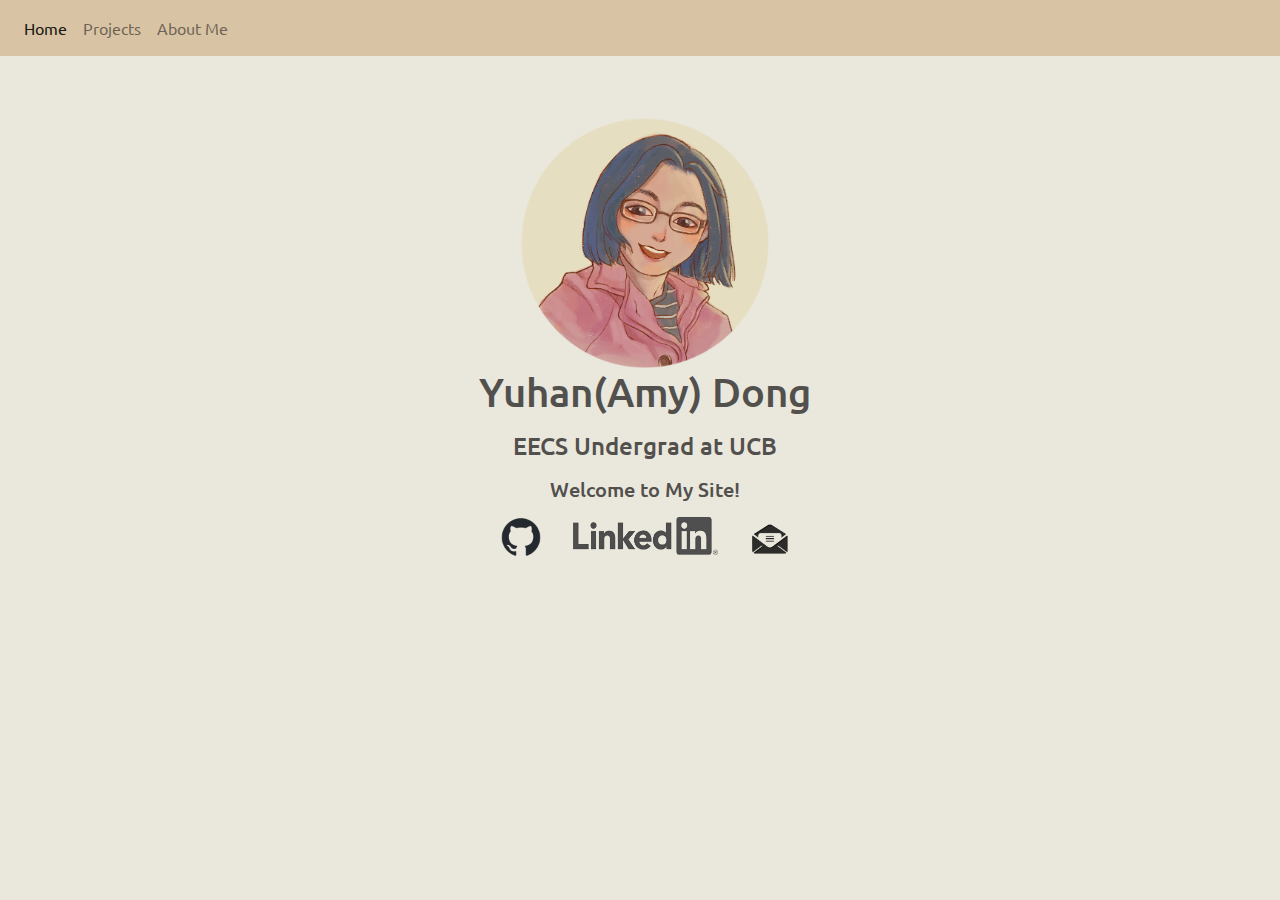
<file: index.html>
<!-- Used bootstrap to build personal website-->
<!doctype html>
<html lang="en">
  <head>
    <!-- Required meta tags -->
    <meta charset="utf-8">
    <meta name="viewport" content="width=device-width, initial-scale=1, shrink-to-fit=no">
    <link rel="stylesheet" href="style.css">
    <!-- Bootstrap CSS -->
    <link rel="stylesheet" href="https://cdn.jsdelivr.net/npm/bootstrap@4.3.1/dist/css/bootstrap.min.css" integrity="sha384-ggOyR0iXCbMQv3Xipma34MD+dH/1fQ784/j6cY/iJTQUOhcWr7x9JvoRxT2MZw1T" crossorigin="anonymous">
    <link rel="stylesheet" href="https://fonts.googleapis.com/css?family=Handlee|Ubuntu">
    <!-- Optional JavaScript -->
    <!-- jQuery first, then Popper.js, then Bootstrap JS -->
    <script src="https://code.jquery.com/jquery-3.3.1.slim.min.js" integrity="sha384-q8i/X+965DzO0rT7abK41JStQIAqVgRVzpbzo5smXKp4YfRvH+8abtTE1Pi6jizo" crossorigin="anonymous"></script>
    <script src="https://cdn.jsdelivr.net/npm/popper.js@1.14.7/dist/umd/popper.min.js" integrity="sha384-UO2eT0CpHqdSJQ6hJty5KVphtPhzWj9WO1clHTMGa3JDZwrnQq4sF86dIHNDz0W1" crossorigin="anonymous"></script>
    <script src="https://cdn.jsdelivr.net/npm/bootstrap@4.3.1/dist/js/bootstrap.min.js" integrity="sha384-JjSmVgyd0p3pXB1rRibZUAYoIIy6OrQ6VrjIEaFf/nJGzIxFDsf4x0xIM+B07jRM" crossorigin="anonymous"></script> 
    <style>
      body {
        font-family: "Ubuntu", sans-serif;
        color: "#8E8D8A"
      }
    </style>
</head>
<body style = "background-color: #EAE7DC; color: #52504d">
  <header>
    <nav class="navbar fixed-top navbar-expand-lg navbar-light" style = "background-color: #D8C3A5;">
      <button class="navbar-toggler" type="button" data-toggle="collapse" data-target="#navbarSupportedContent" aria-controls="navbarSupportedContent" aria-expanded="false" aria-label="Toggle navigation">
        <span class="navbar-toggler-icon"></span>
      </button>
      <div class="collapse navbar-collapse" id="navbarSupportedContent" style = "background-color: #D8C3A5;">
        <ul class="navbar-nav mr-auto">
          <li class="nav-item active">
            <a class="nav-link" href="#">Home <span class="sr-only">(current)</span></a>
          </li>
          <li class="nav-item">
            <a class="nav-link" href="project.html">Projects </a>
          </li>
          <li class="nav-item">
            <a class="nav-link" href="about.html">About Me</a>
          </li>
        </ul>
      </div>
    </nav>
  </header>
  <div class="paragraph p-5 text-center">
    <img class="px-3" src = "assets/PersonIcon.png" width=280vw height=250vh>
    <h1 class="mb-3">Yuhan(Amy) Dong</h1>
    <h4 class="mb-3">EECS Undergrad at UCB</h4>
    <h5 class="mb-3">Welcome to My Site!</h5>
    <div class="btn-group mx-auto">
      <a class="px-3" href="https://github.com/KCsama">
        <img src = "assets/github-mark.png" width=40vw height=40vh>
      </a>
      <a class="px-3" href="https://www.linkedin.com/in/amy-dong-804883239/">
        <img src = "assets/LI-Logo.png" width=145vw height=38vh>
      </a>      
      <a class="px-3" href="mailto:amydong0205@gmail.com">
        <img src = "assets/email.png" width=40vw height=40vh>
    </a></div>
  </div>
  <footer>
    <nav class="navbar fixed-bottom">
    </nav>
  </footer>
</body>


</html>
</file>
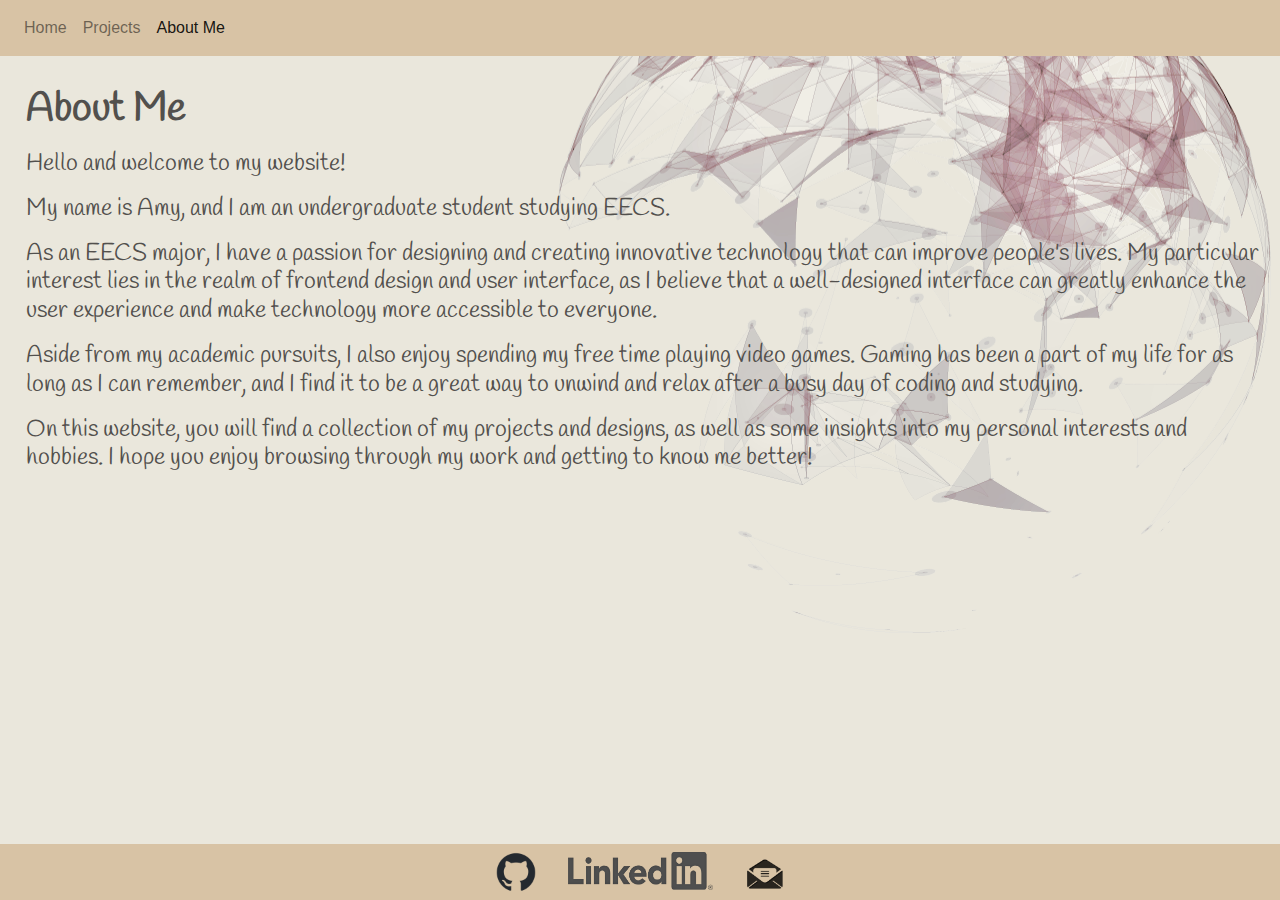
<file: about.html>
<!-- Used bootstrap to build personal website-->
<!doctype html>
<html lang="en">
  <head>
    <!-- Required meta tags -->
    <meta charset="utf-8">
    <meta name="viewport" content="width=device-width, initial-scale=1, shrink-to-fit=no">
    <link rel="stylesheet" href="style.css">
    <!-- Bootstrap CSS -->
    <link rel="stylesheet" href="https://cdn.jsdelivr.net/npm/bootstrap@4.3.1/dist/css/bootstrap.min.css" integrity="sha384-ggOyR0iXCbMQv3Xipma34MD+dH/1fQ784/j6cY/iJTQUOhcWr7x9JvoRxT2MZw1T" crossorigin="anonymous">
    <link rel="stylesheet" href="https://fonts.googleapis.com/css?family=Handlee|Ubuntu">
    <!-- Optional JavaScript -->
    <!-- jQuery first, then Popper.js, then Bootstrap JS -->
    <script src="https://code.jquery.com/jquery-3.3.1.slim.min.js" integrity="sha384-q8i/X+965DzO0rT7abK41JStQIAqVgRVzpbzo5smXKp4YfRvH+8abtTE1Pi6jizo" crossorigin="anonymous"></script>
    <script src="https://cdn.jsdelivr.net/npm/popper.js@1.14.7/dist/umd/popper.min.js" integrity="sha384-UO2eT0CpHqdSJQ6hJty5KVphtPhzWj9WO1clHTMGa3JDZwrnQq4sF86dIHNDz0W1" crossorigin="anonymous"></script>
    <script src="https://cdn.jsdelivr.net/npm/bootstrap@4.3.1/dist/js/bootstrap.min.js" integrity="sha384-JjSmVgyd0p3pXB1rRibZUAYoIIy6OrQ6VrjIEaFf/nJGzIxFDsf4x0xIM+B07jRM" crossorigin="anonymous"></script> 
</head>
<body style = "background-color: #EAE7DC;background-image: url(assets/earth.png); 
background-position: right; background-repeat: no-repeat">
  <header>
    <nav class="navbar navbar-expand-lg navbar-light fixed-top" style = "background-color: #D8C3A5;">
      <button class="navbar-toggler" type="button" data-toggle="collapse" data-target="#navbarSupportedContent" aria-controls="navbarSupportedContent" aria-expanded="false" aria-label="Toggle navigation">
        <span class="navbar-toggler-icon"></span>
      </button>
      <div class="collapse navbar-collapse" id="navbarSupportedContent" style = "background-color: #D8C3A5;">
        <ul class="navbar-nav mr-auto">
          <li class="nav-item ">
            <a class="nav-link" href="index.html">Home </a>
          </li>
          <li class="nav-item">
            <a class="nav-link" href="project.html">Projects</a>
          </li>
          <li class="nav-item active">
            <a class="nav-link" href="#">About Me <span class="sr-only">(current)</span></a>
          </li>
        </ul>
      </div>
    </nav>
  </header>
  <div class="paragraph px-3" style = "font-family: Handlee; color: #52504d;">
    <h1 class="mb-3 font-weight-bold pt-3">About Me</h1>
    <h4 class="mb-3">Hello and welcome to my website!</h4>
    <h4 class="mb-3">My name is Amy, and I am an undergraduate student studying EECS. </h4>
    <h4 class="mb-3">As an EECS major, I have a passion for designing and creating innovative technology that can improve people's lives. 
        My particular interest lies in the realm of frontend design and user interface, as I believe that a well-designed interface can 
        greatly enhance the user experience and make technology more accessible to everyone.</h4>
    <h4 class="mb-3">Aside from my academic pursuits, I also enjoy spending my free time playing video games. Gaming has been a part of 
        my life for as long as I can remember, and I find it to be a great way to unwind and relax after a busy day of coding and studying.</h4>
    <h4 class="mb-3">On this website, you will find a collection of my projects and designs, as well as some insights into my personal 
        interests and hobbies. I hope you enjoy browsing through my work and getting to know me better! </h4>
    <h4 class="mb-3"></h4>
  </div>
  <footer>
    <nav class="navbar fixed-bottom navbar-light" style = "background-color: #D8C3A5;">
      <div class="btn-group mx-auto">
      <a class="px-3" href="https://github.com/KCsama">
        <img src = "assets/github-mark.png" width=40vw height=40vh>
      </a>
      <a class="px-3" href="https://www.linkedin.com/in/amy-dong-804883239/">
        <img src = "assets/LI-Logo.png" width=145vw height=38vh>
      </a>      
      <a class="px-3" href="mailto:amydong0205@gmail.com">
        <img src = "assets/email.png" width=40vw height=40vh>
      </a></div>
    </nav>
  </footer>
</body>

</html>
</file>
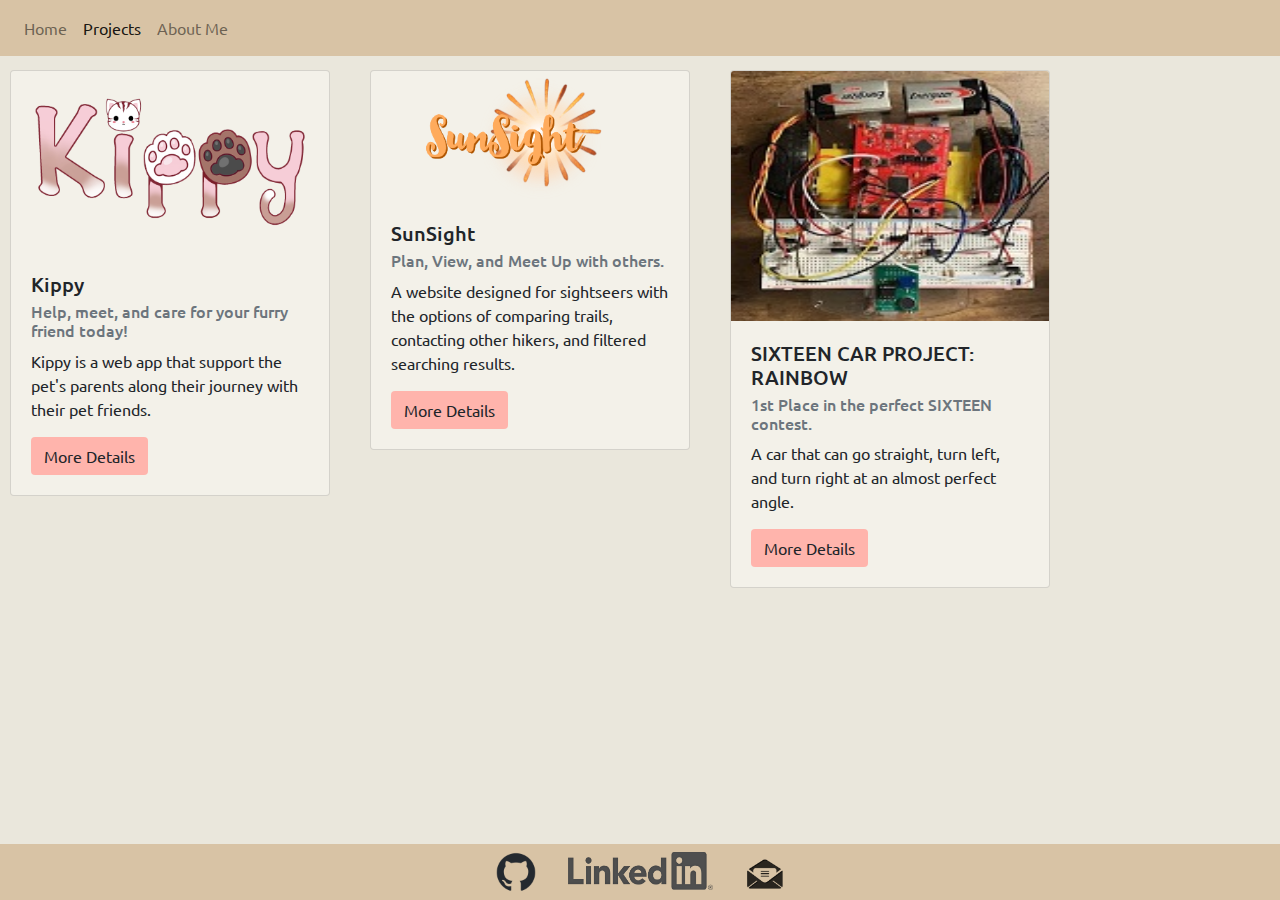
<file: project.html>
<!-- Used bootstrap to build personal website-->
<!doctype html>
<html lang="en">
  <head>
    <!-- Required meta tags -->
    <meta charset="utf-8">
    <meta name="viewport" content="width=device-width, initial-scale=1, shrink-to-fit=no">
    <link rel="stylesheet" href="style.css">
    <!-- Bootstrap CSS -->
    <link rel="stylesheet" href="https://cdn.jsdelivr.net/npm/bootstrap@4.3.1/dist/css/bootstrap.min.css" integrity="sha384-ggOyR0iXCbMQv3Xipma34MD+dH/1fQ784/j6cY/iJTQUOhcWr7x9JvoRxT2MZw1T" crossorigin="anonymous">
    <link rel="stylesheet" href="https://fonts.googleapis.com/css?family=Handlee|Ubuntu">
    <!-- Optional JavaScript -->
    <!-- jQuery first, then Popper.js, then Bootstrap JS -->
    <script src="https://code.jquery.com/jquery-3.3.1.slim.min.js" integrity="sha384-q8i/X+965DzO0rT7abK41JStQIAqVgRVzpbzo5smXKp4YfRvH+8abtTE1Pi6jizo" crossorigin="anonymous"></script>
    <script src="https://cdn.jsdelivr.net/npm/popper.js@1.14.7/dist/umd/popper.min.js" integrity="sha384-UO2eT0CpHqdSJQ6hJty5KVphtPhzWj9WO1clHTMGa3JDZwrnQq4sF86dIHNDz0W1" crossorigin="anonymous"></script>
    <script src="https://cdn.jsdelivr.net/npm/bootstrap@4.3.1/dist/js/bootstrap.min.js" integrity="sha384-JjSmVgyd0p3pXB1rRibZUAYoIIy6OrQ6VrjIEaFf/nJGzIxFDsf4x0xIM+B07jRM" crossorigin="anonymous"></script> 
    <style>
      body {
        font-family: "Ubuntu", sans-serif;
      }
    </style>
</head>
<body style = "background-color: #EAE7DC;">
  <header>
    <nav class="navbar fixed-top navbar-expand-lg navbar-light" style = "background-color: #D8C3A5;">
      <button class="navbar-toggler" type="button" data-toggle="collapse" data-target="#navbarSupportedContent" aria-controls="navbarSupportedContent" aria-expanded="false" aria-label="Toggle navigation">
        <span class="navbar-toggler-icon"></span>
      </button>
      <div class="collapse navbar-collapse" id="navbarSupportedContent" style = "background-color: #D8C3A5;">
        <ul class="navbar-nav mr-auto">
          <li class="nav-item">
            <a class="nav-link" href="index.html">Home </a>
          </li>
          <li class="nav-item  active">
            <a class="nav-link" href="#">Projects<span class="sr-only">(current)</span> </a>
          </li>
          <li class="nav-item">
            <a class="nav-link" href="about.html">About Me</a>
          </li>
        </ul>
      </div>
    </nav>
  </header>
  <div class = "row">
    <div class="col-md-auto">
      <div class="paragraph card" style="width: 20rem; background-color: #f3f1e9;">
        <img class="card-img-top" src="assets/Kippy.png" alt="logo for Kippy">
        <div class="card-body">
          <h5 class="card-title">Kippy</h5>
          <h6 class="card-subtitle mb-2 text-muted">Help, meet, and care for your furry friend today!</h6>
          <p class="card-text">Kippy is a web app that support the pet's parents along their journey with 
            their pet friends.  
          </p>
          <button class="btn" type="button" style = "background-color: #ffb4ac;" data-toggle="collapse" data-target="#KippyDetail" aria-expanded="false" aria-controls="KippyDetail">
            More Details
          </button>
          <div class="collapse" id="KippyDetail">
            <div class="card-text" style="background-color: #f3f1e9;">
              Kippy is the final project for CS160. I worked on this web application with 5 other teammates. Kippy is an app built
              for pet owners specifically dogs and cats owners. Because raising pets are a huge responsibilities and a heavy duty,
               our purpose of designing this is to provide a platform where pet parents can meet with each other and share their 
               valuable experiences about raising their pet. It is also a platform for the pet parents to securely contain medical 
               informations about their pet. <a href="Kippy Report.pdf">See full report here</a>
            </div>
          </div>
        </div>
      </div>
    </div>
    <div class="col-md-auto">
      <div class="paragraph card" style="width: 20rem; background-color: #f3f1e9;">
        <img class="card-img-top" src="assets/Sunsight.png" alt="logo for SunSight">
        <div class="card-body">
          <h5 class="card-title">SunSight</h5>
          <h6 class="card-subtitle mb-2 text-muted"> Plan, View, and Meet Up with others.</h6>
          <p class="card-text">A website designed for sightseers with the options of comparing trails, contacting other hikers, and
            filtered searching results.</p>
          <button class="btn" type="button" style = "background-color: #ffb4ac;" data-toggle="collapse" data-target="#sightseersdetails" aria-expanded="false" aria-controls="sightseersdetails">
            More Details
          </button>
          <div class="collapse" id="sightseersdetails">
            <div class="card-text" style="background-color: #f3f1e9;">
              This is a frontend application model built for hikers who are sightseers. This is a project for CS160.
              In this app,  you can add trails to your planner. You can plan your trip ahead of time. You can also search using
              filters. You can also compare two different trails when planning your trip. When you
              receive alerts about people wanting to meet you, you can also take a look at their profile.
              You can also receive notifications when you reach a fork in your trail.
              <a href="Project 1 CS160 Final Report.pdf">See full report here.</a>
              <a href="https://github.com/KCsama/Sunsight">Github Link here.</a>
            </div>
          </div>
        </div>
      </div>
    </div>
    <div class="col-md-auto">
      <div class="paragraph card" style="width: 20rem; background-color: #f3f1e9;">
        <img class="card-img-top" src="assets/16bcar.jpg" alt="16bcar" width=100vw height=250vh>
        <div class="card-body">
          <h5 class="card-title">SIXTEEN CAR PROJECT: RAINBOW</h5>
          <h6 class="card-subtitle mb-2 text-muted"> 1st Place in the perfect SIXTEEN contest.</h6>
          <p class="card-text">A car that can go straight, turn left, and turn right at an almost perfect angle.</p>
          <button class="btn" type="button" style = "background-color: #ffb4ac;" data-toggle="collapse" data-target="#sixteencar" aria-expanded="false" aria-controls="sixteencar">
            More Details
          </button>
          <div class="collapse" id="sixteencar">
            <div class="card-text" style="background-color: #f3f1e9;">
              <a href="16B Writeup.pdf">See full report here.</a>
              <a href="https://github.com/KCsama/SIXTEEN-CAR-PROJECT-RAINBOW">Github Link here.</a>
            </div>
          </div>
        </div>
      </div>
    </div>
  </div>
  <footer>
    <nav class="navbar fixed-bottom navbar-light" style = "background-color: #D8C3A5;">
      <div class="btn-group mx-auto">
      <a class="px-3" href="https://github.com/KCsama">
        <img src = "assets/github-mark.png" width=40vw height=40vh>
      </a>
      <a class="px-3" href="https://www.linkedin.com/in/amy-dong-804883239/">
        <img src = "assets/LI-Logo.png" width=145vw height=38vh>
      </a>      
      <a class="px-3" href="mailto:amydong0205@gmail.com">
        <img src = "assets/email.png" width=40vw height=40vh>
      </a></div>
    </nav>
  </footer>
</body>
</html>
</file>
<file: style.css>
.paragraph {
    margin-top: 70px; /* Adjust this value as needed */
    margin-bottom: 70px;
    margin-left:10px;
}
</file>
